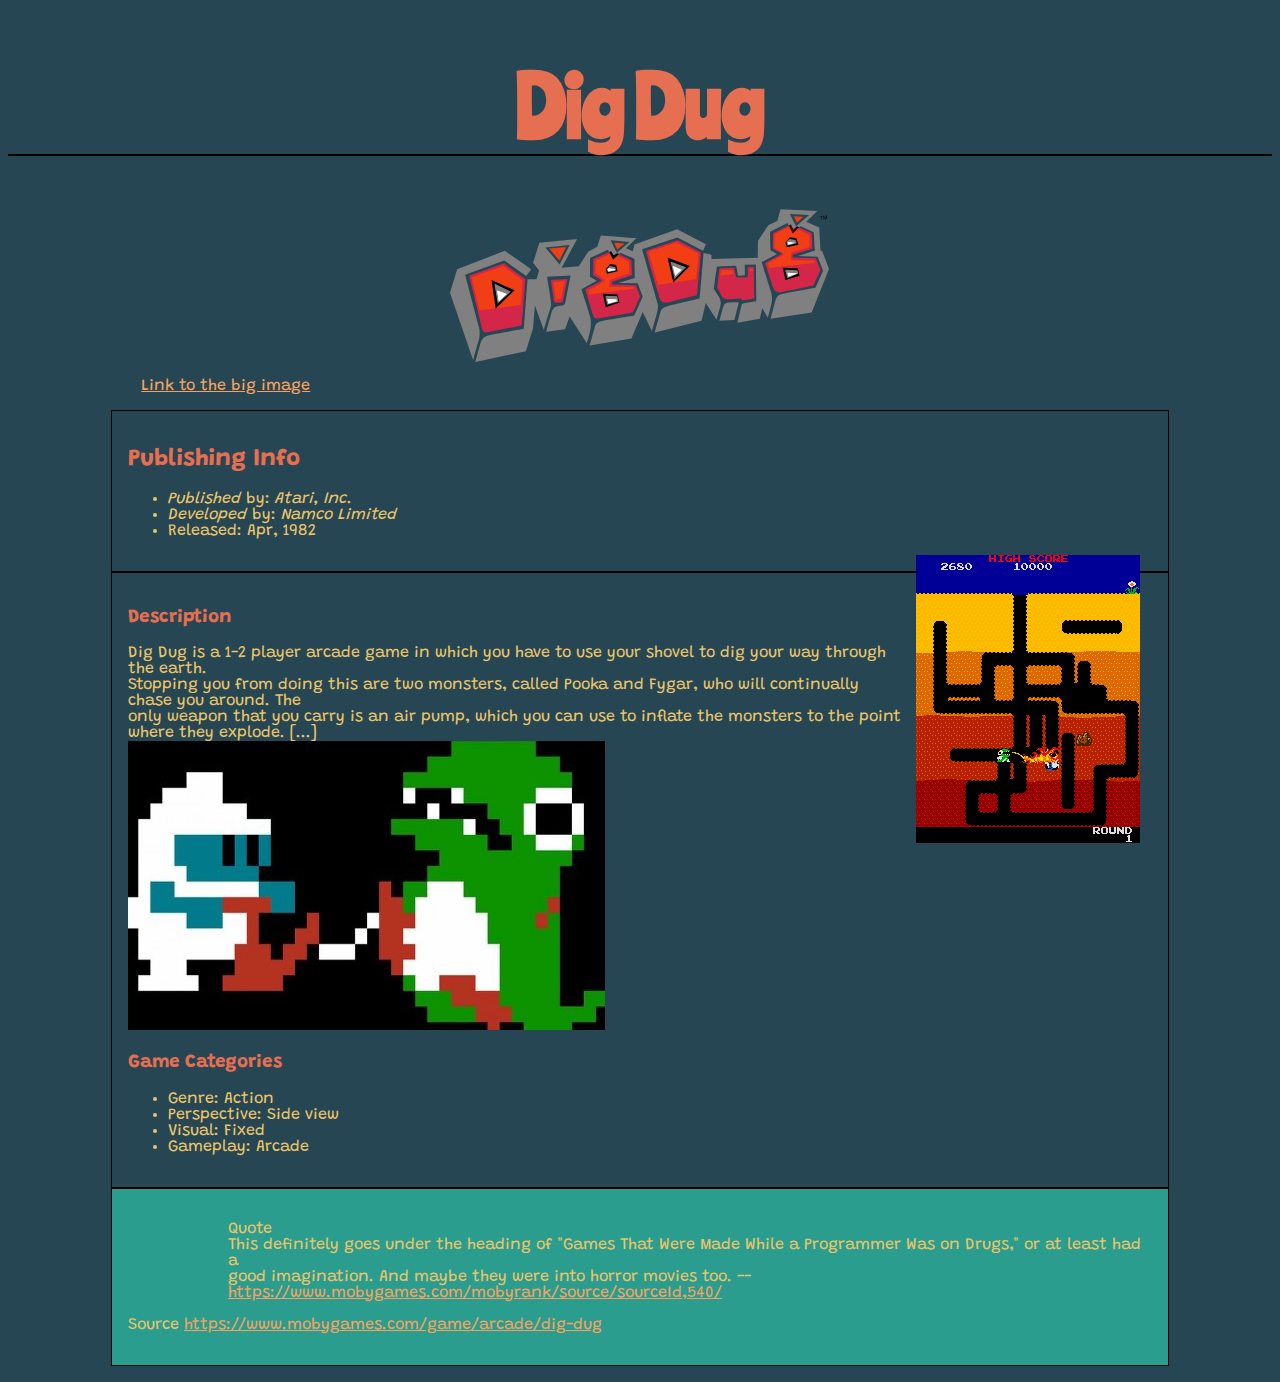
<file: game/index.html>
<!DOCTYPE html>
<html>

<head>
    <link rel="icon" type="image/png" href="images/favicon-32x32.png" sizes="32x32" />
    <link rel="icon" type="image/png" href="images/favicon-16x16.png" sizes="16x16" />
    <link href="https://fonts.googleapis.com/css2?family=Grandstander:wght@300&family=Ranchers&display=swap" rel="stylesheet"> 

    <link rel="stylesheet" href="stylesheet.css">

    <title>
        Dig Dug Introduction
    </title>
</head>

<body>
    <h1>Dig Dug</h1>
    <object id="topPageImage" data="images/dig-dug.svg" width="30%" height="30%"></object>
</br>
    <a class="switch" href="big/pic1.html">Link to the big image</a>

    <p>

    <header>
        <h2>Publishing Info</h2>
        <ul>
            <li><em>Published</em> by: <em>Atari, Inc</em>.</li>
            <li><em>Developed</em> by: <em>Namco Limited</em></li>
            <li>Released: Apr, 1982</li>
        </ul>
        <img class="side" src="images/dig-dug-burnt.png" alt="Dig Dug image">
    </header>

    <main>
        <h3>Description</h3>


        Dig Dug is a 1-2 player arcade game in which you have to use your shovel to dig your way through the earth.<br>
        Stopping you from doing this are two monsters, called Pooka and Fygar, who will continually chase you around. The<br>
        only weapon
        that you carry is an air pump, which you can use to inflate the monsters to the point where they explode. [...]<br>
        <img src="images/fygar_inflate.jpg" alt="Decorative image">
        <h3>Game Categories</h3>
        
        <ul>
            <li>Genre: Action</li>
            <li>Perspective: Side view</li>
            <li>Visual: Fixed</li>
            <li>Gameplay: Arcade</li>
        </ul>
        
        
    </main>

    <footer>
        <p id="quote">
            Quote</br>

            This definitely goes under the heading of "Games That Were Made While a Programmer Was on Drugs," or at least had a<br>
            good imagination. And maybe they were into horror movies too.
            -- 
            <a href="https://www.mobygames.com/mobyrank/source/sourceId,540/" alt="Link of Quote">
                https://www.mobygames.com/mobyrank/source/sourceId,540/
            </a>
        
            <div id="bottom">
                Source
                <a href="https://www.mobygames.com/game/arcade/dig-dug" alt="Link of the source">
                    https://www.mobygames.com/game/arcade/dig-dug
                </a>
    
            </div>


        </p>

    </footer>


    </p>
</body>

</html>
</file>
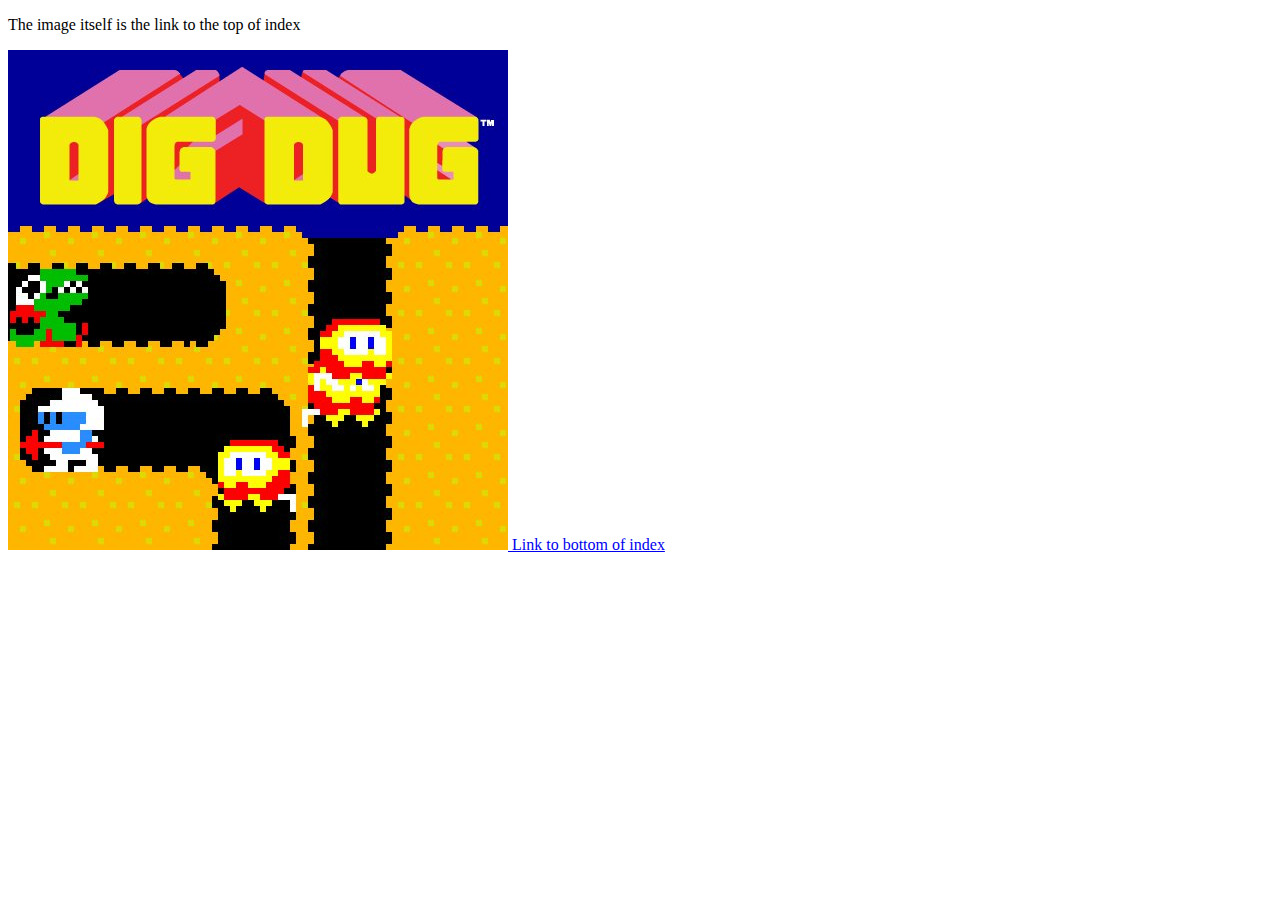
<file: game/big/pic1.html>
<!DOCTYPE html>
<html lang="en">
<head>
    <meta charset="UTF-8">
    <meta name="viewport" content="width=device-width, initial-scale=1.0">
    <title>Big</title>
</head>
<body>
    <p>
        The image itself is the link to the top of index
    </p>
    <a href="../index.html">
        <img src="../images/image.jpg" atl="Big image about dig dug">
    </a>

    <a href="../index.html#bottom" alt="Link to the bottom of index">Link to bottom of index</a>

</body>
</html>
</file>
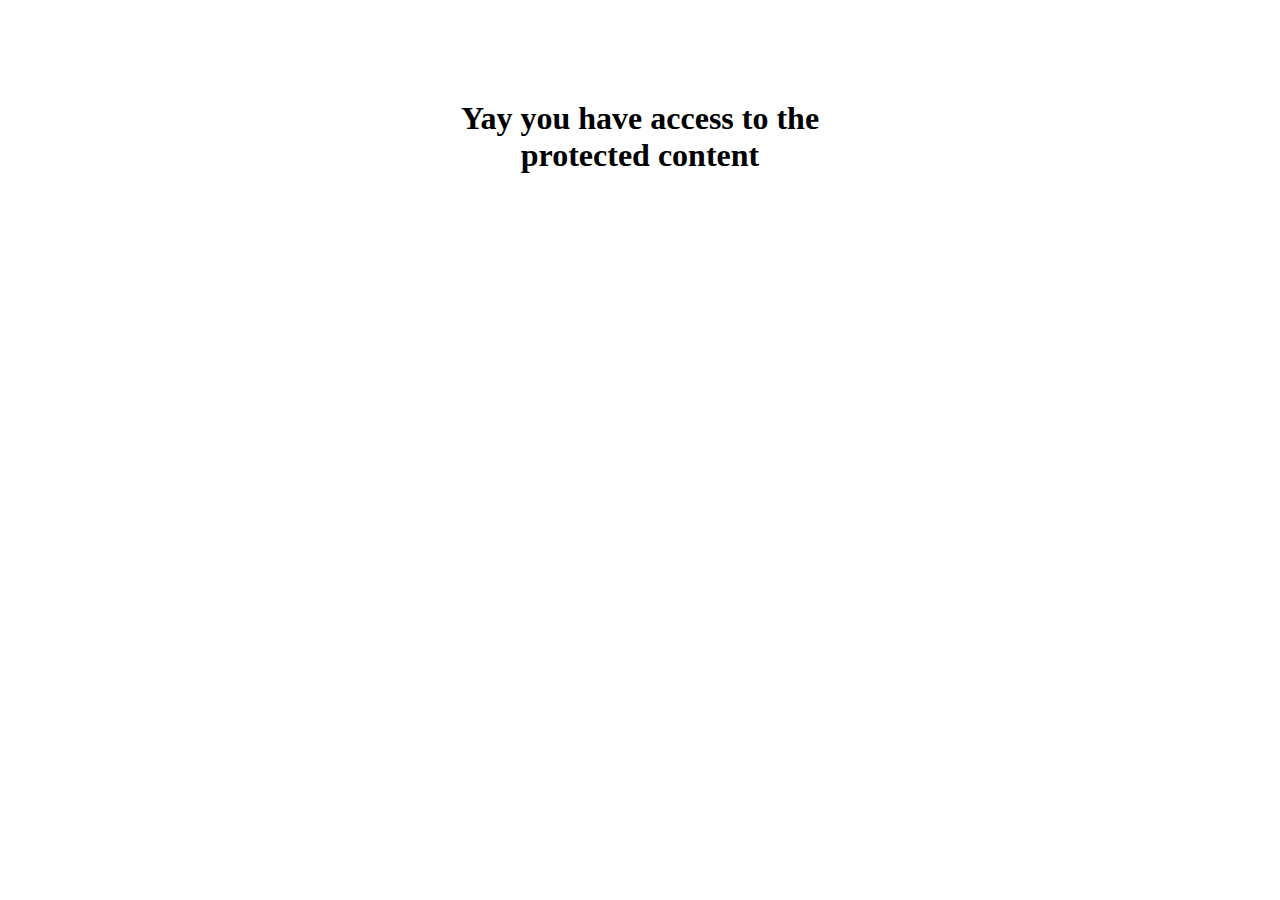
<file: htaccess-starter-files/htaccess-starter-files/auth_start/myPage.html>
<!DOCTYPE html>
<html lang="en">
<head>
    <meta charset="utf-8">
    <title>Protected Page</title>
    <style>
        #main {
            width: 30%;
            margin: 0 auto;
            margin-top: 100px;
            text-align: center;
        }  
    </style>
</head>
<body>
    <section id="main">
        <h1>Yay you have access to the protected content</h1>
    </section>
</body>
</html>
</file>
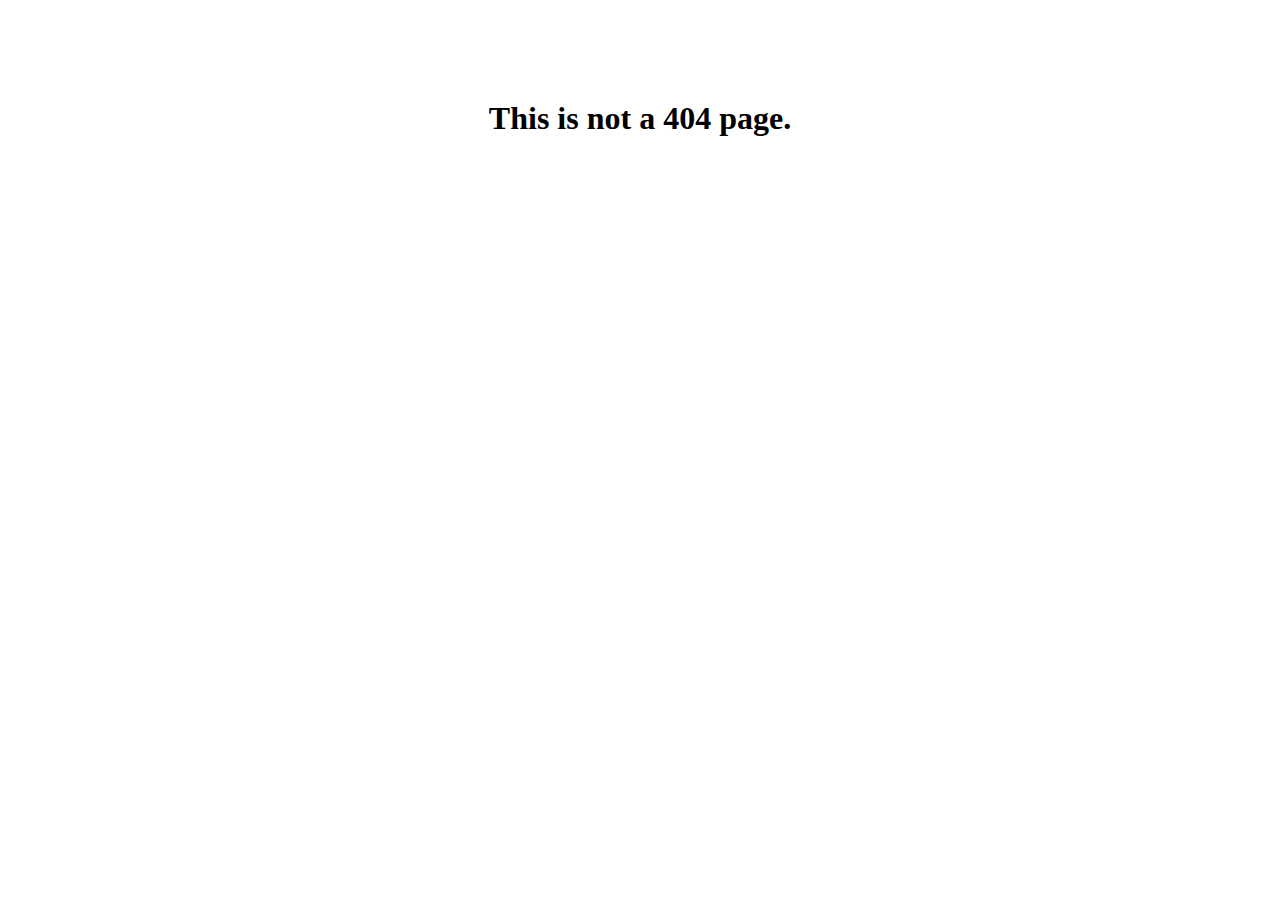
<file: htaccess-starter-files/htaccess-starter-files/error_start/noterror.html>
<!DOCTYPE html>
<html lang="en">
<head>
    <meta charset="utf-8">
    <title>Page Found</title>
    <style>
        #main {
            width: 30%;
            margin: 0 auto;
            margin-top: 100px;
            text-align: center;
        }
        
    </style>
</head>
<body>
    <section id="main">
        <h1>This is not a 404 page.</h1>
    </section>
</body>
</html>
</file>
<file: game/stylesheet.css>
#topPageImage{
    display:block;
    margin-left: auto;
    margin-right: auto;
    width:30%;
    height:30%;
}
#quote{
    margin-left: 100px;

}

h3{
    color:#e76f51;
}
h2{
    color:#e76f51;
}
img.side {float:right; margin: 0 12px;}


h1 {
    text-align:center;
    color: #e76f51;
    font-family: 'Ranchers', cursive;
    font-size:5em;

    border-bottom: 2px solid black;
}

body{
    
    background-color:#264653;
    color:#e9c46a;
    font-family: 'Grandstander', cursive;
}
main{
    border-width:1pt;
    border-style:solid;
    border-color:black;
    margin:0 auto;
    width:80vw;
    padding:1em;
}

header{
    border-width:1pt;
    border-style:solid;
    border-color:black;
    margin:0 auto;
    width:80vw;
    padding:1em;
}

footer{
    border-width:1pt;
    border-style:solid;
    border-color:black;
    margin:0 auto;
    width:80vw;
    padding:1em;
    background-color:#2a9d8f;
}
a{
    color:#f4a261;
}
a.switch{

    margin-left: 100pt;
    margin-right: auto;
}
</file>
